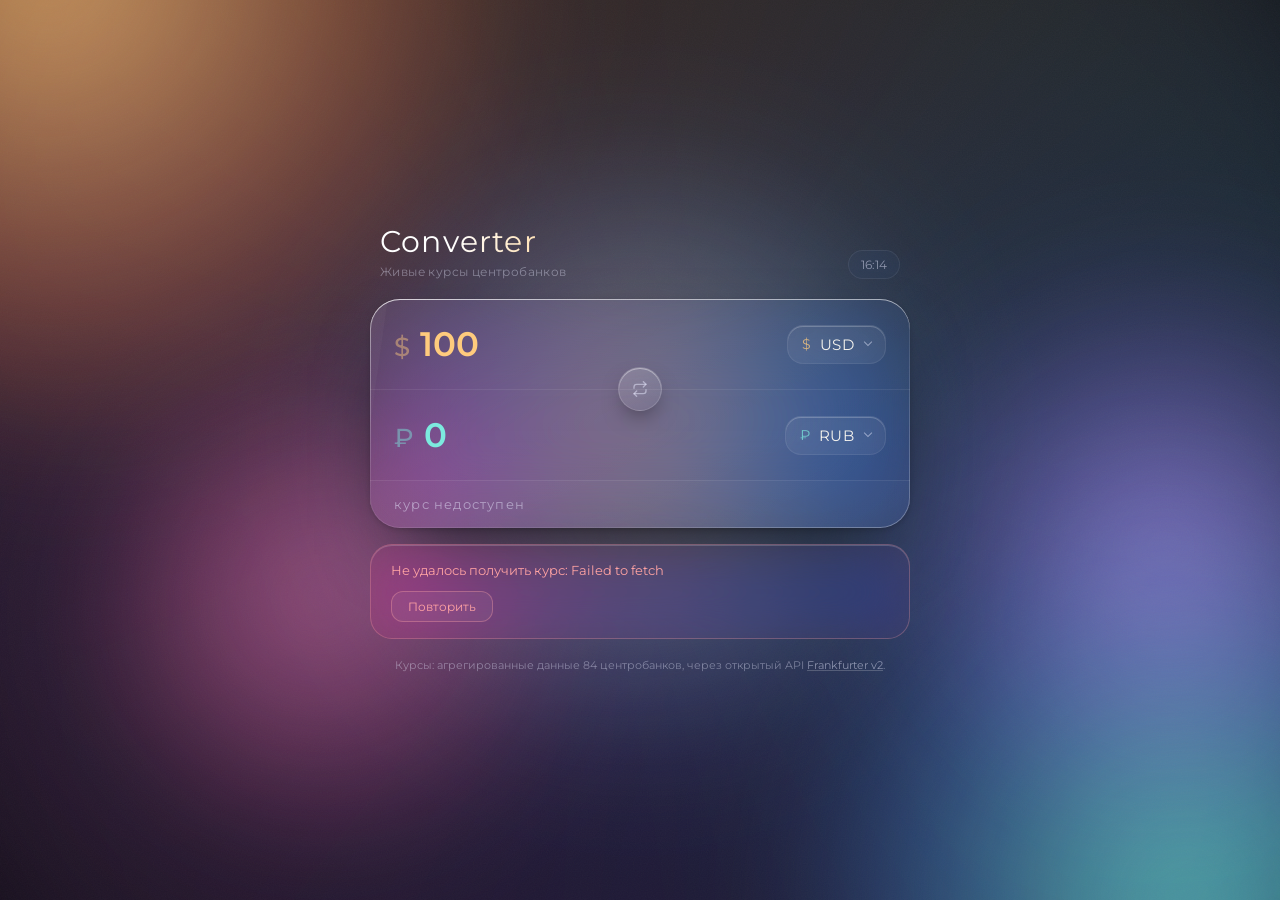
<file: index.html>
<!doctype html>
<html lang="ru">
  <head>
    <meta charset="UTF-8" />
    <meta name="viewport" content="width=device-width, initial-scale=1.0" />
    <meta name="color-scheme" content="dark" />
    <title>Converter</title>
    <link rel="icon" type="image/svg+xml" href="favicon.svg" />
    <link rel="preconnect" href="https://fonts.googleapis.com" />
    <link rel="preconnect" href="https://fonts.gstatic.com" crossorigin />
    <link
      href="https://fonts.googleapis.com/css2?family=Montserrat:wght@400;500;600&display=swap"
      rel="stylesheet"
    />
    <link rel="stylesheet" href="style.css" />
  </head>
  <body>
    <div class="bg" aria-hidden="true">
      <div class="halo"></div>
      <div class="orb orb-1"></div>
      <div class="orb orb-2"></div>
      <div class="orb orb-3"></div>
      <div class="orb orb-4"></div>
      <div class="orb orb-5"></div>
      <div class="grain"></div>
    </div>

    <main class="board">
      <header class="board-head">
        <div>
          <h1>Converter</h1>
          <p class="subtitle">Живые курсы центробанков</p>
        </div>
        <span class="clock" id="clock"></span>
      </header>

      <section class="panel">
        <div class="panel-fx" aria-hidden="true"></div>

        <div class="field field--from">
          <div class="amount-wrap">
            <span class="symbol" id="fromSymbol" aria-hidden="true"></span>
            <input
              class="amount-input"
              id="fromAmount"
              type="text"
              inputmode="decimal"
              value="100"
              aria-label="Сумма, которую отдаёте"
            />
          </div>
          <div
            class="select"
            id="fromCurrency"
            data-label="Валюта, которую отдаёте"
          ></div>
        </div>

        <div class="swap-wrap">
          <button
            class="swap-btn"
            id="swapBtn"
            type="button"
            title="Поменять местами"
            aria-label="Поменять валюты местами"
          >
            <svg
              width="16"
              height="16"
              viewBox="0 0 24 24"
              fill="none"
              stroke="currentColor"
              stroke-width="2"
              stroke-linecap="round"
              stroke-linejoin="round"
              aria-hidden="true"
            >
              <polyline points="17 1 21 5 17 9"></polyline>
              <path d="M3 11V9a4 4 0 0 1 4-4h14"></path>
              <polyline points="7 23 3 19 7 15"></polyline>
              <path d="M21 13v2a4 4 0 0 1-4 4H3"></path>
            </svg>
          </button>
        </div>

        <div class="field field--to">
          <div class="amount-wrap">
            <span class="symbol" id="toSymbol" aria-hidden="true"></span>
            <input
              class="amount-input"
              id="toAmount"
              type="text"
              inputmode="decimal"
              value="0"
              aria-label="Сумма, которую получаете"
            />
          </div>
          <div
            class="select"
            id="toCurrency"
            data-label="Валюта, которую получаете"
          ></div>
        </div>

        <div class="strip" id="strip">
          <span id="rateLine">курс загружается…</span>
          <span id="dateLine"></span>
        </div>
      </section>

      <div class="error" id="errorBox"></div>

      <div class="foot">
        Курсы: агрегированные данные 84 центробанков, через открытый API
        <a href="https://frankfurter.dev" target="_blank" rel="noopener"
          >Frankfurter v2</a
        >.
      </div>
    </main>

    <script src="main.js" defer></script>
  </body>
</html>
</file>
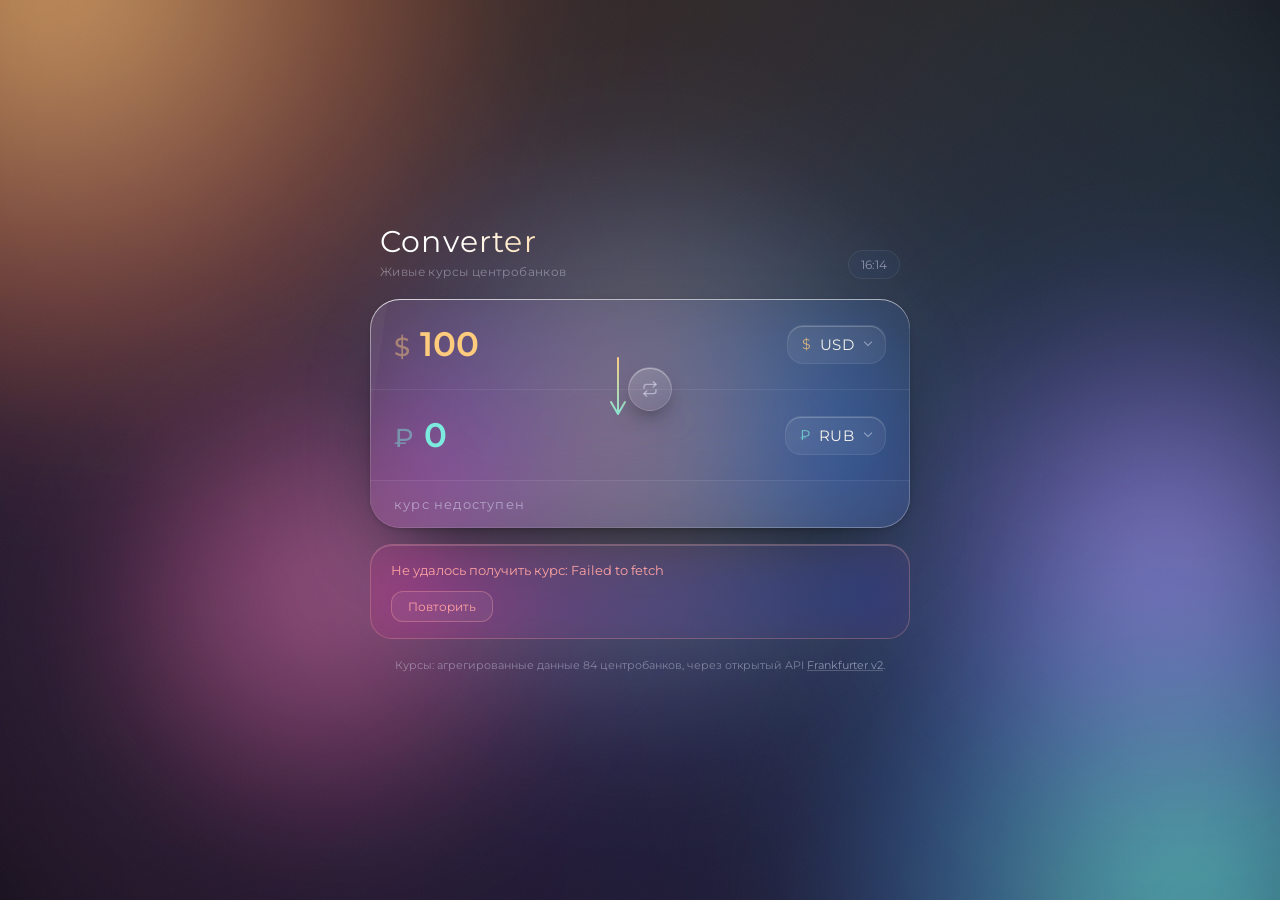
<file: currency-converter.html>
<!doctype html>
<html lang="ru">
  <head>
    <meta charset="UTF-8" />
    <meta name="viewport" content="width=device-width, initial-scale=1.0" />
    <meta name="color-scheme" content="dark" />
    <title>Обмен курсов</title>
    <link rel="preconnect" href="https://fonts.googleapis.com" />
    <link rel="preconnect" href="https://fonts.gstatic.com" crossorigin />
    <link
      href="https://fonts.googleapis.com/css2?family=Montserrat:wght@400;500;600;700;800&display=swap"
      rel="stylesheet"
    />
    <link rel="stylesheet" href="style.css" />
  </head>
  <body>
    <div class="bg" aria-hidden="true">
      <div class="halo"></div>
      <div class="orb orb-1"></div>
      <div class="orb orb-2"></div>
      <div class="orb orb-3"></div>
      <div class="orb orb-4"></div>
      <div class="orb orb-5"></div>
      <div class="grain"></div>
    </div>

    <main class="board">
      <header class="board-head">
        <div>
          <h1>Converter</h1>
          <p class="subtitle">Живые курсы центробанков</p>
        </div>
        <span class="clock" id="clock"></span>
      </header>

      <section class="panel">
        <div class="panel-fx" aria-hidden="true"></div>

        <div class="field field--from" id="fieldFrom">
          <div class="field-main">
            <div class="amount-wrap">
              <span class="symbol" id="fromSymbol" aria-hidden="true"></span>
              <input
                class="amount-input"
                id="fromAmount"
                type="text"
                inputmode="decimal"
                value="100"
                aria-label="Сумма, которую отдаёте"
              />
            </div>
          </div>
          <div
            class="select"
            id="fromCurrency"
            data-label="Валюта, которую отдаёте"
          ></div>
        </div>

        <div class="swap-wrap">
          <svg
            class="flow-arrow"
            width="20"
            height="70"
            viewBox="0 0 20 70"
            aria-hidden="true"
            focusable="false"
          >
            <defs>
              <linearGradient
                id="flowGrad"
                x1="0"
                y1="0"
                x2="0"
                y2="70"
                gradientUnits="userSpaceOnUse"
              >
                <stop offset="0" style="stop-color: var(--amber)"></stop>
                <stop offset="1" style="stop-color: var(--teal)"></stop>
              </linearGradient>
            </defs>
            <line
              x1="10"
              y1="4"
              x2="10"
              y2="58"
              stroke="url(#flowGrad)"
              stroke-width="2"
              stroke-linecap="round"
            ></line>
            <path
              d="M3 48 L10 60 L17 48"
              fill="none"
              stroke="url(#flowGrad)"
              stroke-width="2"
              stroke-linecap="round"
              stroke-linejoin="round"
            ></path>
          </svg>
          <button
            class="swap-btn"
            id="swapBtn"
            type="button"
            title="Поменять местами"
            aria-label="Поменять валюты местами"
          >
            <svg
              width="16"
              height="16"
              viewBox="0 0 24 24"
              fill="none"
              stroke="currentColor"
              stroke-width="2"
              stroke-linecap="round"
              stroke-linejoin="round"
              aria-hidden="true"
            >
              <polyline points="17 1 21 5 17 9"></polyline>
              <path d="M3 11V9a4 4 0 0 1 4-4h14"></path>
              <polyline points="7 23 3 19 7 15"></polyline>
              <path d="M21 13v2a4 4 0 0 1-4 4H3"></path>
            </svg>
          </button>
        </div>

        <div class="field field--to" id="fieldTo">
          <div class="field-main">
            <div class="amount-wrap">
              <span class="symbol" id="toSymbol" aria-hidden="true"></span>
              <input
                class="amount-input to-field"
                id="toAmount"
                type="text"
                inputmode="decimal"
                value="0"
                aria-label="Сумма, которую получаете"
              />
            </div>
          </div>
          <div
            class="select"
            id="toCurrency"
            data-label="Валюта, которую получаете"
          ></div>
        </div>

        <div class="strip" id="strip">
          <span id="rateLine">курс загружается…</span>
          <span id="dateLine"></span>
        </div>
      </section>

      <div class="error" id="errorBox"></div>

      <div class="foot">
        Курсы: агрегированные данные 84 центробанков, через открытый API
        <a href="https://frankfurter.dev" target="_blank" rel="noopener"
          >Frankfurter v2</a
        >.
      </div>
    </main>

    <script src="main.js" defer></script>
  </body>
</html>
</file>
<file: style.css>
/* ============================================================
   Обмен курсов — liquid glass
   Тёмная сцена с медленно дышащим свечением, поверх неё —
   почти полностью прозрачное стекло в духе macOS.
   ============================================================ */

:root {
  /* сцена */
  --bg-deep: #04050c;
  --bg-mid: #101534;

  /* стекло: максимально прозрачное, работает за счёт blur + saturate */
  --glass: rgba(255, 255, 255, 0.035);
  --glass-hi: rgba(255, 255, 255, 0.07);
  --glass-lo: rgba(255, 255, 255, 0.015);
  --edge: rgba(255, 255, 255, 0.14);
  --edge-soft: rgba(255, 255, 255, 0.07);
  --specular: rgba(255, 255, 255, 0.55);
  --blur: 44px;

  /* типографика и акценты */
  --text: #f6f4ee;
  --text-dim: rgba(233, 236, 255, 0.5);
  --text-faint: rgba(233, 236, 255, 0.4);
  --amber: #ffcb7d;
  --teal: #7ceadf;
  --danger: #ffa3a3;
  --accent: var(--amber);

  --sans:
    'Montserrat', -apple-system, BlinkMacSystemFont, 'Segoe UI', Roboto,
    sans-serif;

  --radius: 30px;
  --radius-inner: 22px;
  --ease: cubic-bezier(0.22, 1, 0.36, 1);
}

* {
  box-sizing: border-box;
}

html,
body {
  margin: 0;
  padding: 0;
}

body {
  min-height: 100vh;
  display: flex;
  align-items: center;
  justify-content: center;
  padding: 40px 16px;
  position: relative;
  overflow-x: hidden;
  font-family: var(--sans);
  color: var(--text);
  background:
    radial-gradient(110% 85% at 50% 42%, var(--bg-mid) 0%, var(--bg-deep) 78%),
    var(--bg-deep);
  -webkit-font-smoothing: antialiased;
}

/* ------------------------------------------------------------
   Живой фон: дрейфующие световые пятна + вращающийся ореол
   ------------------------------------------------------------ */

.bg {
  position: fixed;
  inset: 0;
  z-index: 0;
  overflow: hidden;
  pointer-events: none;
}

.orb {
  position: absolute;
  border-radius: 50%;
  filter: blur(60px);
  will-change: transform, opacity;
  mix-blend-mode: screen;
}

.orb-1 {
  width: 62vmax;
  height: 62vmax;
  top: -24vmax;
  left: -18vmax;
  background: radial-gradient(
    circle at 35% 35%,
    rgba(255, 186, 104, 0.78),
    rgba(255, 120, 60, 0.3) 45%,
    transparent 70%
  );
  animation:
    drift-1 34s var(--ease) infinite,
    breathe 11s ease-in-out infinite;
}

.orb-2 {
  width: 58vmax;
  height: 58vmax;
  bottom: -26vmax;
  right: -16vmax;
  background: radial-gradient(
    circle at 60% 55%,
    rgba(98, 236, 224, 0.7),
    rgba(60, 140, 255, 0.3) 45%,
    transparent 70%
  );
  animation:
    drift-2 41s var(--ease) infinite,
    breathe 14s ease-in-out infinite reverse;
}

.orb-3 {
  width: 46vmax;
  height: 46vmax;
  top: 28%;
  right: -14vmax;
  background: radial-gradient(
    circle at 50% 50%,
    rgba(170, 130, 255, 0.68),
    rgba(120, 80, 220, 0.24) 50%,
    transparent 72%
  );
  animation:
    drift-3 47s var(--ease) infinite,
    breathe 17s ease-in-out infinite;
}

.orb-4 {
  width: 38vmax;
  height: 38vmax;
  bottom: 4%;
  left: 8%;
  background: radial-gradient(
    circle at 45% 45%,
    rgba(255, 120, 190, 0.55),
    rgba(255, 80, 140, 0.18) 50%,
    transparent 72%
  );
  animation:
    drift-4 53s var(--ease) infinite,
    breathe 13s ease-in-out infinite reverse;
}

/* свет прямо за карточкой — стеклу есть что размывать */
.orb-5 {
  width: 52vmax;
  height: 52vmax;
  top: 50%;
  left: 50%;
  margin: -26vmax 0 0 -26vmax;
  background: radial-gradient(
    circle at 50% 50%,
    rgba(255, 214, 170, 0.4),
    rgba(140, 190, 255, 0.22) 42%,
    transparent 68%
  );
  animation:
    drift-5 62s var(--ease) infinite,
    breathe 19s ease-in-out infinite;
}

/* медленный цветной ореол, вращается за карточкой */
.halo {
  position: absolute;
  top: 50%;
  left: 50%;
  width: 130vmax;
  height: 130vmax;
  margin: -65vmax 0 0 -65vmax;
  border-radius: 50%;
  opacity: 0.5;
  filter: blur(90px);
  background: conic-gradient(
    from 0deg,
    rgba(255, 190, 110, 0.35),
    rgba(120, 230, 255, 0.3),
    rgba(170, 130, 255, 0.32),
    rgba(255, 130, 180, 0.28),
    rgba(255, 190, 110, 0.35)
  );
  animation: spin 90s linear infinite;
  will-change: transform;
}

/* лёгкое зерно, чтобы градиенты не полосили */
.grain {
  position: absolute;
  inset: -8%;
  opacity: 0.035;
  background-image: url("data:image/svg+xml,%3Csvg xmlns='http://www.w3.org/2000/svg' width='160' height='160'%3E%3Cfilter id='n'%3E%3CfeTurbulence type='fractalNoise' baseFrequency='0.85' numOctaves='3'/%3E%3C/filter%3E%3Crect width='160' height='160' filter='url(%23n)'/%3E%3C/svg%3E");
  animation: grain-shift 8s steps(6) infinite;
}

@keyframes drift-1 {
  0%,
  100% {
    transform: translate3d(0, 0, 0) scale(1);
  }
  33% {
    transform: translate3d(9vw, 7vh, 0) scale(1.12);
  }
  66% {
    transform: translate3d(4vw, 13vh, 0) scale(0.95);
  }
}

@keyframes drift-2 {
  0%,
  100% {
    transform: translate3d(0, 0, 0) scale(1);
  }
  40% {
    transform: translate3d(-11vw, -8vh, 0) scale(1.1);
  }
  70% {
    transform: translate3d(-5vw, -14vh, 0) scale(0.94);
  }
}

@keyframes drift-3 {
  0%,
  100% {
    transform: translate3d(0, 0, 0) scale(1);
  }
  50% {
    transform: translate3d(-14vw, 10vh, 0) scale(1.16);
  }
}

@keyframes drift-4 {
  0%,
  100% {
    transform: translate3d(0, 0, 0) scale(1);
  }
  45% {
    transform: translate3d(12vw, -9vh, 0) scale(1.08);
  }
  75% {
    transform: translate3d(6vw, -3vh, 0) scale(0.92);
  }
}

@keyframes drift-5 {
  0%,
  100% {
    transform: translate3d(0, 0, 0) scale(1);
  }
  30% {
    transform: translate3d(-6vw, 4vh, 0) scale(1.14);
  }
  65% {
    transform: translate3d(7vw, -5vh, 0) scale(0.96);
  }
}

@keyframes breathe {
  0%,
  100% {
    opacity: 0.55;
  }
  50% {
    opacity: 1;
  }
}

@keyframes spin {
  to {
    transform: rotate(360deg);
  }
}

@keyframes grain-shift {
  0% {
    transform: translate(0, 0);
  }
  20% {
    transform: translate(-3%, 2%);
  }
  40% {
    transform: translate(2%, -3%);
  }
  60% {
    transform: translate(-2%, -2%);
  }
  80% {
    transform: translate(3%, 1%);
  }
  100% {
    transform: translate(0, 0);
  }
}

/* ------------------------------------------------------------
   Каркас
   ------------------------------------------------------------ */

.board {
  width: 100%;
  max-width: 540px;
  position: relative;
  z-index: 1;
  animation: rise 0.9s var(--ease) both;
}

@keyframes rise {
  from {
    opacity: 0;
    transform: translateY(18px) scale(0.98);
  }
}

.board-head {
  display: flex;
  align-items: flex-end;
  justify-content: space-between;
  gap: 16px;
  margin: 0 0 20px;
  padding: 0 10px;
}

.board-head h1 {
  font-weight: 400;
  font-size: 30px;
  line-height: 1.1;
  margin: 0;
  letter-spacing: 1.2px;
  background: linear-gradient(
    100deg,
    #ffffff 20%,
    var(--amber) 60%,
    var(--teal) 105%
  );
  background-size: 200% 100%;
  -webkit-background-clip: text;
  background-clip: text;
  color: transparent;
  animation: title-flow 14s ease-in-out infinite;
}

@keyframes title-flow {
  0%,
  100% {
    background-position: 0% 50%;
  }
  50% {
    background-position: 100% 50%;
  }
}

.subtitle {
  margin: 6px 0 0;
  font-size: 12px;
  letter-spacing: 0.4px;
  color: var(--text-faint);
}

.clock {
  font-size: 12px;
  color: var(--text-dim);
  padding: 6px 12px;
  border-radius: 999px;
  border: 1px solid var(--edge-soft);
  background: var(--glass-lo);
  backdrop-filter: blur(20px) saturate(180%);
  -webkit-backdrop-filter: blur(20px) saturate(180%);
  white-space: nowrap;
}

/* ------------------------------------------------------------
   Стекло
   ------------------------------------------------------------ */

.panel {
  position: relative;
  border-radius: var(--radius);
  background: linear-gradient(
    155deg,
    var(--glass-hi) 0%,
    var(--glass) 42%,
    var(--glass-lo) 100%
  );
  backdrop-filter: blur(var(--blur)) saturate(190%) brightness(1.08);
  -webkit-backdrop-filter: blur(var(--blur)) saturate(190%) brightness(1.08);
  box-shadow:
    0 32px 80px -32px rgba(0, 0, 0, 0.85),
    0 2px 10px -4px rgba(0, 0, 0, 0.4),
    inset 0 1px 0 var(--specular),
    inset 0 -1px 0 rgba(255, 255, 255, 0.06);
}

/* тонкая светящаяся кромка — градиентная рамка через mask */
.panel::before {
  content: '';
  position: absolute;
  inset: 0;
  border-radius: inherit;
  padding: 1px;
  background: linear-gradient(
    140deg,
    rgba(255, 255, 255, 0.5),
    rgba(255, 255, 255, 0.06) 30%,
    rgba(255, 255, 255, 0.03) 60%,
    rgba(255, 255, 255, 0.28)
  );
  -webkit-mask:
    linear-gradient(#000 0 0) content-box,
    linear-gradient(#000 0 0);
  -webkit-mask-composite: xor;
  mask:
    linear-gradient(#000 0 0) content-box,
    linear-gradient(#000 0 0);
  mask-composite: exclude;
  pointer-events: none;
  z-index: 5;
}

/* Блик вынесен в отдельный слой: сама панель ничего не обрезает,
   иначе выпадающий список срезался бы её границей. */
.panel-fx {
  position: absolute;
  inset: 0;
  border-radius: inherit;
  overflow: hidden;
  pointer-events: none;
  z-index: 4;
}

.panel-fx::after {
  content: '';
  position: absolute;
  top: -60%;
  left: -60%;
  width: 60%;
  height: 220%;
  background: linear-gradient(
    100deg,
    transparent,
    rgba(255, 255, 255, 0.09) 45%,
    rgba(255, 255, 255, 0.14) 50%,
    rgba(255, 255, 255, 0.09) 55%,
    transparent
  );
  transform: rotate(8deg);
  animation: sheen 9s ease-in-out infinite;
}

@keyframes sheen {
  0%,
  70%,
  100% {
    transform: translateX(-40%) rotate(8deg);
    opacity: 0;
  }
  15% {
    opacity: 1;
  }
  55% {
    transform: translateX(320%) rotate(8deg);
    opacity: 0;
  }
}

/* ------------------------------------------------------------
   Поля ввода
   ------------------------------------------------------------ */

.field {
  position: relative;
  z-index: 1;
  display: grid;
  grid-template-columns: minmax(0, 1fr) auto;
  align-items: center;
  gap: 16px;
  padding: 24px;
  transition: background 0.4s var(--ease);
}

.field--from {
  --accent: var(--amber);
  border-radius: var(--radius) var(--radius) 0 0;
}

.field--to {
  --accent: var(--teal);
  border-top: 1px solid var(--edge-soft);
}

.field:focus-within {
  background: rgba(255, 255, 255, 0.15);
}

/* поле с раскрытым списком поднимается над бликом и кромкой */
.field.is-raised {
  z-index: 20;
}

.amount-wrap {
  display: flex;
  align-items: baseline;
  gap: 10px;
  min-width: 0;
}

.symbol {
  flex: none;
  font-size: 26px;
  font-weight: 500;
  line-height: 1;
  color: var(--accent);
  opacity: 0.45;
  transition: opacity 0.3s var(--ease);
}

.field:focus-within .symbol {
  opacity: 0.8;
}

.amount-input {
  flex: 1;
  min-width: 0;
  background: none;
  border: none;
  color: var(--accent);
  font-family: var(--sans);
  font-size: 34px;
  font-weight: 600;
  outline: none;
  padding: 0;
}

/* ------------------------------------------------------------
   Кастомный селектор валюты
   ------------------------------------------------------------ */

.select {
  position: relative;
  flex: none;
}

.select-trigger {
  display: flex;
  align-items: center;
  gap: 9px;
  padding: 11px 14px;
  border-radius: 16px;
  border: 1px solid var(--edge-soft);
  background: rgba(255, 255, 255, 0.05);
  backdrop-filter: blur(18px) saturate(180%);
  -webkit-backdrop-filter: blur(18px) saturate(180%);
  box-shadow: inset 0 1px 0 rgba(255, 255, 255, 0.22);
  color: var(--text);
  font-family: var(--sans);
  font-size: 15px;
  line-height: 1;
  cursor: pointer;
  user-select: none;
  -webkit-user-select: none;
  touch-action: manipulation;
  transition:
    background 0.3s var(--ease),
    border-color 0.3s var(--ease),
    box-shadow 0.3s var(--ease),
    opacity 0.25s var(--ease),
    transform 0.25s var(--ease);
}

/* Меню верхнего селектора раскрывается вниз и перекрывает поле под ним:
   на время раскрытия прячем плашку нижнего селектора, чтобы сквозь
   прозрачное стекло меню не просвечивал её призрак. Обратной проблемы
   нет — меню нижнего селектора раскрывается вниз, за пределы карточки,
   так что верхний селектор им не перекрывается и остаётся видимым. */
.panel:has(#fromCurrency.open) #toCurrency:not(.open) .select-trigger {
  opacity: 0;
  transform: scale(0.94);
  pointer-events: none;
}

.select-trigger:hover {
  background: rgba(255, 255, 255, 0.1);
  border-color: var(--edge);
}

.select-trigger:focus-visible {
  border-color: color-mix(in srgb, var(--accent) 55%, transparent);
  box-shadow:
    inset 0 1px 0 rgba(255, 255, 255, 0.25),
    0 0 0 3px color-mix(in srgb, var(--accent) 18%, transparent);
}

.select.open .select-trigger {
  background: rgba(255, 255, 255, 0.12);
  border-color: var(--edge);
}

.select-symbol {
  color: var(--accent);
  opacity: 0.75;
  font-size: 14px;
}

.select-code {
  letter-spacing: 0.5px;
}

.select-chevron {
  width: 6px;
  height: 6px;
  margin-left: 2px;
  border-right: 1.5px solid var(--text-dim);
  border-bottom: 1.5px solid var(--text-dim);
  transform: translateY(-2px) rotate(45deg);
  transition: transform 0.35s var(--ease);
}

.select.open .select-chevron {
  transform: translateY(1px) rotate(-135deg);
}

.select-menu {
  position: absolute;
  top: calc(100% + 10px);
  right: 0;
  min-width: 236px;
  padding: 6px;
  border-radius: 20px;
  border: 1px solid var(--edge);
  /* меню — более плотный материал, чем сама карточка: сквозь него
     не должен читаться текст страницы (так же ведут себя меню macOS) */
  background: linear-gradient(
    160deg,
    rgba(56, 60, 100, 0.96) 0%,
    rgba(19, 22, 44, 0.96) 100%
  );
  backdrop-filter: blur(40px) saturate(200%);
  -webkit-backdrop-filter: blur(40px) saturate(200%);
  box-shadow:
    0 26px 60px -24px rgba(0, 0, 0, 0.9),
    inset 0 1px 0 rgba(255, 255, 255, 0.35);
  opacity: 0;
  visibility: hidden;
  transform: translateY(-8px) scale(0.96);
  transform-origin: top right;
  transition:
    opacity 0.2s var(--ease),
    transform 0.3s var(--ease),
    visibility 0s linear 0.3s;
}

.select.open .select-menu {
  opacity: 1;
  visibility: visible;
  transform: none;
  transition-delay: 0s;
}

.select-option {
  display: grid;
  grid-template-columns: 18px auto 1fr 14px;
  align-items: center;
  gap: 10px;
  padding: 10px 12px;
  border-radius: 14px;
  cursor: pointer;
  outline: none;
  user-select: none;
  -webkit-user-select: none;
  touch-action: manipulation;
  transition: background 0.2s var(--ease);
}

.select-option:hover,
.select-option:focus {
  background: rgba(255, 255, 255, 0.1);
}

.select-option.is-selected {
  background: rgba(255, 255, 255, 0.05);
}

.opt-symbol {
  font-size: 14px;
  text-align: center;
  color: var(--text-dim);
}

.opt-code {
  font-size: 13.5px;
  letter-spacing: 0.5px;
  color: var(--text);
}

.select-option.is-selected .opt-symbol,
.select-option.is-selected .opt-code {
  color: var(--accent);
}

.opt-name {
  font-size: 12.5px;
  color: var(--text-faint);
  white-space: nowrap;
  overflow: hidden;
  text-overflow: ellipsis;
}

.opt-tick {
  width: 14px;
  height: 14px;
  opacity: 0;
  transform: scale(0.6);
  transition:
    opacity 0.25s var(--ease),
    transform 0.25s var(--ease);
}

.opt-tick::after {
  content: '';
  display: block;
  width: 5px;
  height: 9px;
  margin: 0 auto;
  border-right: 1.5px solid var(--accent);
  border-bottom: 1.5px solid var(--accent);
  transform: rotate(45deg) translate(-1px, -1px);
}

.select-option.is-selected .opt-tick {
  opacity: 1;
  transform: none;
}

/* ------------------------------------------------------------
   Кнопка обмена — по центру разделителя
   ------------------------------------------------------------ */

.swap-wrap {
  position: relative;
  z-index: 2;
  display: flex;
  align-items: center;
  justify-content: center;
  height: 0;
}

.swap-btn {
  position: relative;
  width: 44px;
  height: 44px;
  padding: 0;
  border-radius: 50%;
  display: flex;
  align-items: center;
  justify-content: center;
  cursor: pointer;
  color: var(--text-dim);
  border: 1px solid var(--edge);
  background: linear-gradient(
    160deg,
    rgba(255, 255, 255, 0.16),
    rgba(255, 255, 255, 0.03)
  );
  backdrop-filter: blur(20px) saturate(180%);
  -webkit-backdrop-filter: blur(20px) saturate(180%);
  box-shadow:
    0 10px 24px -10px rgba(0, 0, 0, 0.7),
    inset 0 1px 0 rgba(255, 255, 255, 0.4);
  transition:
    transform 0.2s var(--ease),
    color 0.3s var(--ease),
    border-color 0.2s var(--ease),
    box-shadow 0.2s var(--ease);
}

.swap-btn:hover {
  color: var(--amber);
  border-color: rgba(255, 203, 125, 0.45);
  box-shadow:
    0 10px 30px -8px rgba(0, 0, 0, 0.7),
    0 0 24px -4px rgba(255, 203, 125, 0.35),
    inset 0 1px 0 rgba(255, 255, 255, 0.45);
}

.swap-btn:active {
  transform: scale(0.94);
}

.swap-btn.spin {
  transform: rotate(90deg);
}

/* ------------------------------------------------------------
   Полоса курса
   ------------------------------------------------------------ */

.strip {
  position: relative;
  z-index: 1;
  display: flex;
  justify-content: space-between;
  align-items: center;
  gap: 12px;
  padding: 16px 24px;
  font-size: 12.5px;
  color: var(--text-dim);
  border-top: 1px solid var(--edge-soft);
  border-radius: 0 0 var(--radius) var(--radius);
  background: rgba(255, 255, 255, 0.025);
}

.strip #rateLine {
  letter-spacing: 1.2px;
}

.strip #dateLine {
  letter-spacing: 1px;
}

.strip .rate {
  color: var(--text);
  text-shadow: 0 0 20px rgba(255, 255, 255, 0.25);
}

.strip.loading {
  animation: pulse 1.6s ease-in-out infinite;
}

@keyframes pulse {
  0%,
  100% {
    opacity: 1;
  }
  50% {
    opacity: 0.45;
  }
}

/* ------------------------------------------------------------
   Ошибка и подвал
   ------------------------------------------------------------ */

.error {
  margin-top: 16px;
  padding: 16px 20px;
  border-radius: var(--radius-inner);
  border: 1px solid rgba(255, 163, 163, 0.28);
  background: rgba(255, 90, 90, 0.06);
  backdrop-filter: blur(30px) saturate(180%);
  -webkit-backdrop-filter: blur(30px) saturate(180%);
  box-shadow: inset 0 1px 0 rgba(255, 255, 255, 0.18);
  color: var(--danger);
  font-size: 13px;
  line-height: 1.5;
  display: none;
  animation: rise 0.4s var(--ease) both;
}

.error .retry {
  display: inline-block;
  margin-top: 10px;
  padding: 7px 16px;
  border-radius: 12px;
  border: 1px solid rgba(255, 163, 163, 0.35);
  background: rgba(255, 255, 255, 0.05);
  color: var(--danger);
  font-family: var(--sans);
  font-size: 12px;
  cursor: pointer;
  transition: background 0.25s var(--ease);
}

.error .retry:hover {
  background: rgba(255, 90, 90, 0.16);
}

.foot {
  margin-top: 18px;
  padding: 0 12px;
  text-align: center;
  font-size: 11px;
  line-height: 1.6;
  color: var(--text-faint);
}

.foot a {
  color: var(--text-dim);
  text-decoration-color: rgba(255, 255, 255, 0.2);
  transition: color 0.25s var(--ease);
}

.foot a:hover {
  color: var(--amber);
}

/* ------------------------------------------------------------
   Адаптив и доступность
   ------------------------------------------------------------ */

@media (max-width: 440px) {
  body {
    padding: 24px 12px;
  }
  .board-head h1 {
    font-size: 24px;
  }
  .field {
    padding: 20px 18px;
    gap: 12px;
  }
  .symbol {
    font-size: 21px;
  }
  .amount-input {
    font-size: 27px;
  }
  .select-trigger {
    font-size: 14px;
    padding: 10px 12px;
    gap: 7px;
  }
  .select-menu {
    min-width: 210px;
  }
  .strip {
    padding: 14px 18px;
    font-size: 11.5px;
  }
}

/* Браузеры без backdrop-filter — плотнее заливка, чтобы текст читался */
@supports not (
  (backdrop-filter: blur(1px)) or (-webkit-backdrop-filter: blur(1px))
) {
  .panel,
  .clock,
  .select-trigger,
  .select-menu,
  .swap-btn {
    background: rgba(18, 21, 43, 0.82);
  }
}

@media (prefers-reduced-motion: reduce) {
  *,
  *::before,
  *::after {
    animation-duration: 0.01ms !important;
    animation-iteration-count: 1 !important;
    transition-duration: 0.01ms !important;
  }
}
</file>
